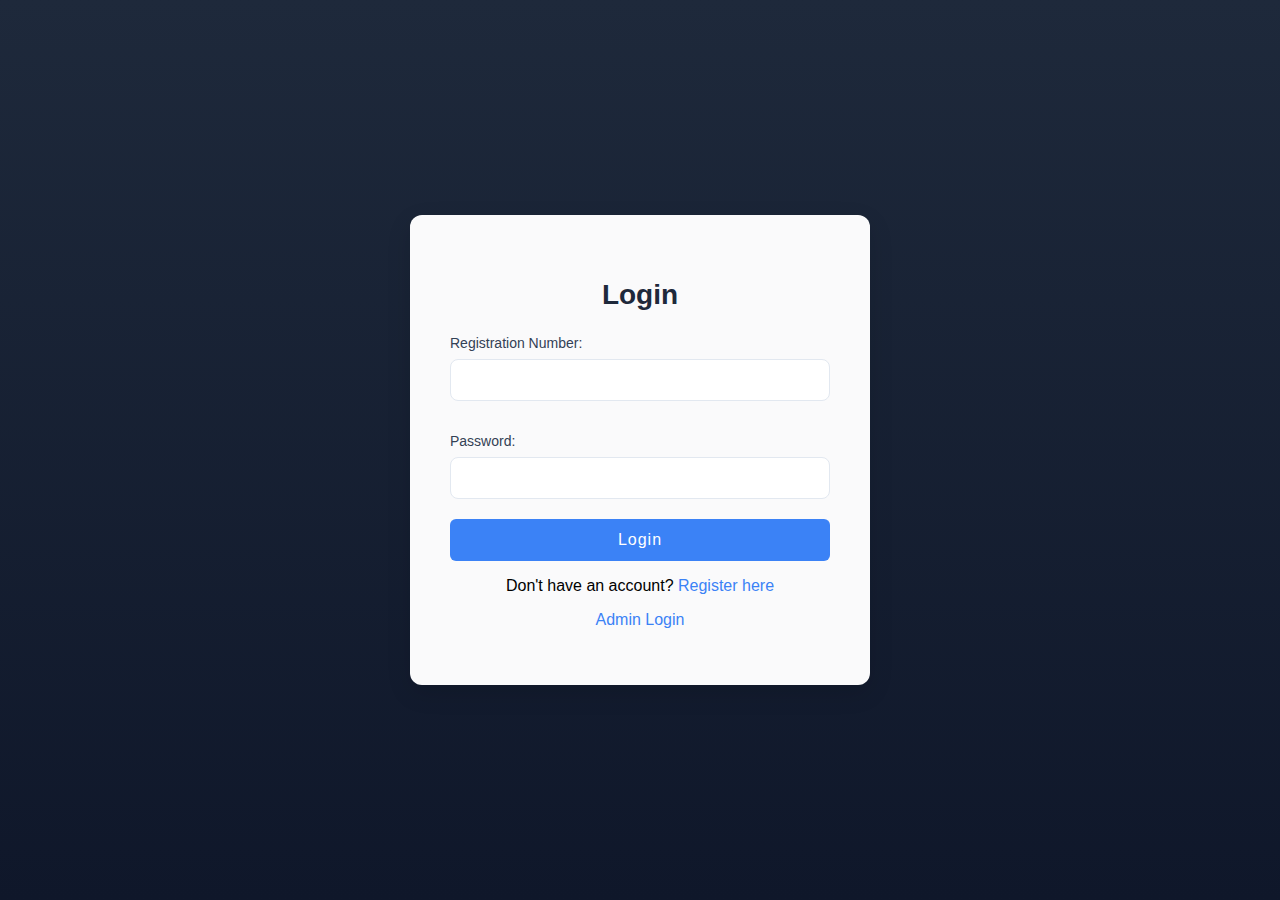
<file: index.html>
<!DOCTYPE html>
<html lang="en">
<head>
    <meta charset="UTF-8">
    <meta name="viewport" content="width=device-width, initial-scale=1.0">
    <title>Login - SMIT Placement Portal</title>
    <link rel="stylesheet" href="styles.css">
</head>
<body>
    <div class="container">
        <h2>Login</h2>
        <form id="login-form">
            <label for="reg_number">Registration Number:</label>
            <input type="text" id="reg_number" name="reg_number" required>
            
            <label for="password">Password:</label>
            <input type="password" id="password" name="password" required>
            
            <button type="submit">Login</button>
        </form>
        <p style="color: black;">Don't have an account? <a href="register.html">Register here</a></p>
        <p style="color: black;"><a href="admin_login.html">Admin Login</a></p>
        <p id="error-message" style="color: red; display: none;">Invalid registration number or password</p>
    </div>

    <script src="login.js"></script>
</body>
</html>
</file>
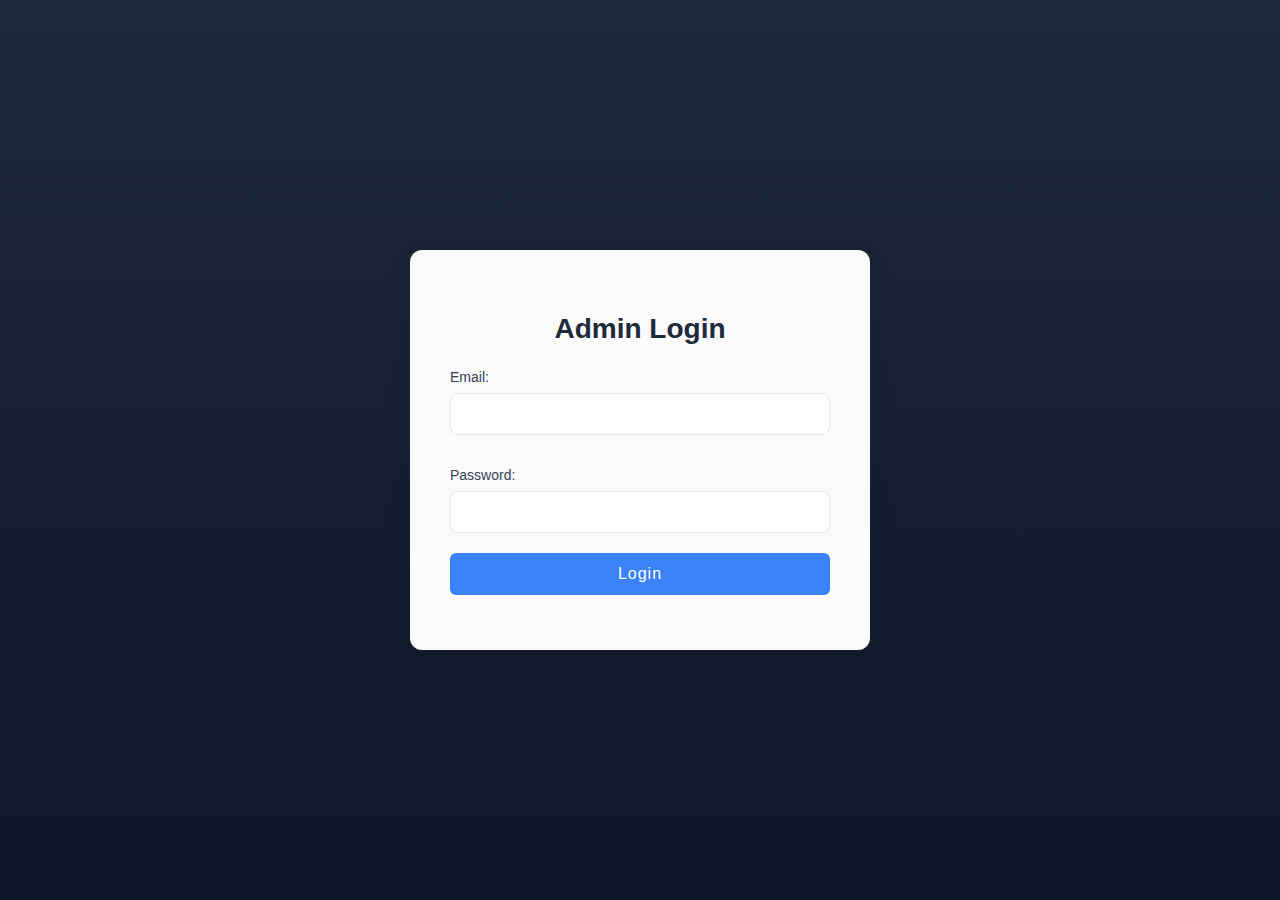
<file: admin_dashboard.html>
<!DOCTYPE html>
<html lang="en">
  <head>
    <meta charset="UTF-8" />
    <meta name="viewport" content="width=device-width, initial-scale=1.0" />
    <title>Admin Dashboard</title>
    <link rel="stylesheet" href="admin_dashboard.css" />
    <link
      rel="stylesheet"
      href="https://cdnjs.cloudflare.com/ajax/libs/font-awesome/6.4.0/css/all.min.css"
    />
  </head>
  <body>
    <div class="container">
      <!-- Sidebar -->
      <div class="sidebar">
        <h2>Admin Panel</h2>
        <ul>
          <li class="active" onclick="showSection('dashboard')">
            <i class="fas fa-home"></i>
            <span>Dashboard</span>
          </li>
          <li onclick="showSection('listJobs')">
            <i class="fas fa-briefcase"></i>
            <span>List Jobs</span>
          </li>
          <li onclick="showSection('settings')">
            <i class="fas fa-users"></i>
            <span>Student Data</span>
          </li>
        </ul>
        <div class="sidebar-footer">
          <button id="logoutBtn">
            <i class="fas fa-sign-out-alt"></i>
            <span>Logout</span>
          </button>
        </div>
      </div>

      <!-- Main Content -->
      <div class="content">
        <div class="top-bar">
          <div class="top-bar-left">
            <h2>Admin Dashboard</h2>
            <div class="breadcrumb">
              <span id="currentSection">Dashboard</span>
              <span class="date-time" id="currentDateTime"></span>
            </div>
          </div>
        </div>

        <!-- Dashboard Overview -->
        <div id="dashboard" class="form-section">
          <div class="dashboard-stats">
            <div class="stat-card">
              <i class="fas fa-briefcase"></i>
              <div class="stat-content">
                <h4>Total Jobs Posted</h4>
                <p id="totalJobs">Loading...</p>
              </div>
            </div>
            <div class="stat-card">
              <i class="fas fa-users"></i>
              <div class="stat-content">
                <h4>Registered Students</h4>
                <p id="totalStudents">Loading...</p>
              </div>
            </div>
          </div>

          <div class="dashboard-recent">
            <h3>
              <i class="fas fa-list"></i>
              Recent Job Listings
            </h3>
            <div id="dashboardJobs" class="job-list">
                <div class="job-item">
                    <div class="job-header">
                        <h4 class="job-title">Senior Software Engineer</h4>
                        <p class="job-company">
                            <i class="fas fa-building"></i>
                            Microsoft Corporation
                        </p>
                    </div>
                    <div class="job-info">
                        <span class="info-item">
                            <i class="fas fa-map-marker-alt"></i>
                            Hyderabad, India
                        </span>
                        <span class="info-item">
                            <i class="fas fa-money-bill-alt"></i>
                            ₹18-24 LPA
                        </span>
                        <span class="info-item">
                            <i class="fas fa-clock"></i>
                            Full-time
                        </span>
                    </div>
                    <div class="job-description">
                        We are looking for an experienced Software Engineer to join our team...
                    </div>
                    <div class="job-actions">
                        <button class="btn-secondary"><i class="fas fa-edit"></i> Edit</button>
                        <button class="btn-primary"><i class="fas fa-eye"></i> View Details</button>
                    </div>
                </div>
            </div>
          </div>
        </div>

        <!-- List Jobs Section -->
        <div id="listJobs" class="form-section hidden">
          <div class="section-header">
            <h3><i class="fas fa-plus-circle"></i> Create New Job</h3>
          </div>
          <form id="jobForm" class="enhanced-form">
            <div class="form-grid">
              <div class="form-group">
                <label for="jobTitle">Job Title</label>
                <input
                  type="text"
                  id="jobTitle"
                  placeholder="e.g., Software Engineer"
                  required
                />
              </div>

              <div class="form-group full-width">
                <label for="jobDescription">Job Description</label>
                <textarea
                  id="jobDescription"
                  placeholder="Enter detailed job description"
                  required
                ></textarea>
              </div>

              <div class="form-group">
                <label for="registrationLink">Registration Link</label>
                <input
                  type="url"
                  id="registrationLink"
                  placeholder="https://..."
                  required
                />
              </div>
            </div>
            <div class="form-actions">
              <button type="reset" class="btn-secondary">Clear Form</button>
              <button type="submit" class="btn-primary">Create Job</button>
            </div>
          </form>
        </div>

        <!-- Settings Section -->
        <div id="settings" class="form-section hidden">
          <div class="section-header">
            <h3><i class="fas fa-graduation-cap"></i> Student Management</h3>
            <div class="header-actions">
              <button id="downloadCsvBtn" class="btn-primary">
                <i class="fas fa-download"></i> Export to CSV
              </button>
              <button id="refreshData" class="btn-secondary">
                <i class="fas fa-sync"></i> Refresh Data
              </button>
            </div>
          </div>

          <div class="student-details">
            <!-- <div class="table-filters">
              <input
                type="text"
                id="studentSearch"
                placeholder="Search students..."
              />
              <select id="branchFilter">
                <option value="">All Branches</option>
              </select>
            </div> -->
            <div class="table-wrapper">
              <div class="loading-spinner" id="tableLoader"></div>
              <pre id="studentData" class="json-display"></pre>
            </div>
          </div>
        </div>
      </div>
    </div>

    <script src="admin_dashboard.js"></script>
  </body>
</html>
</file>
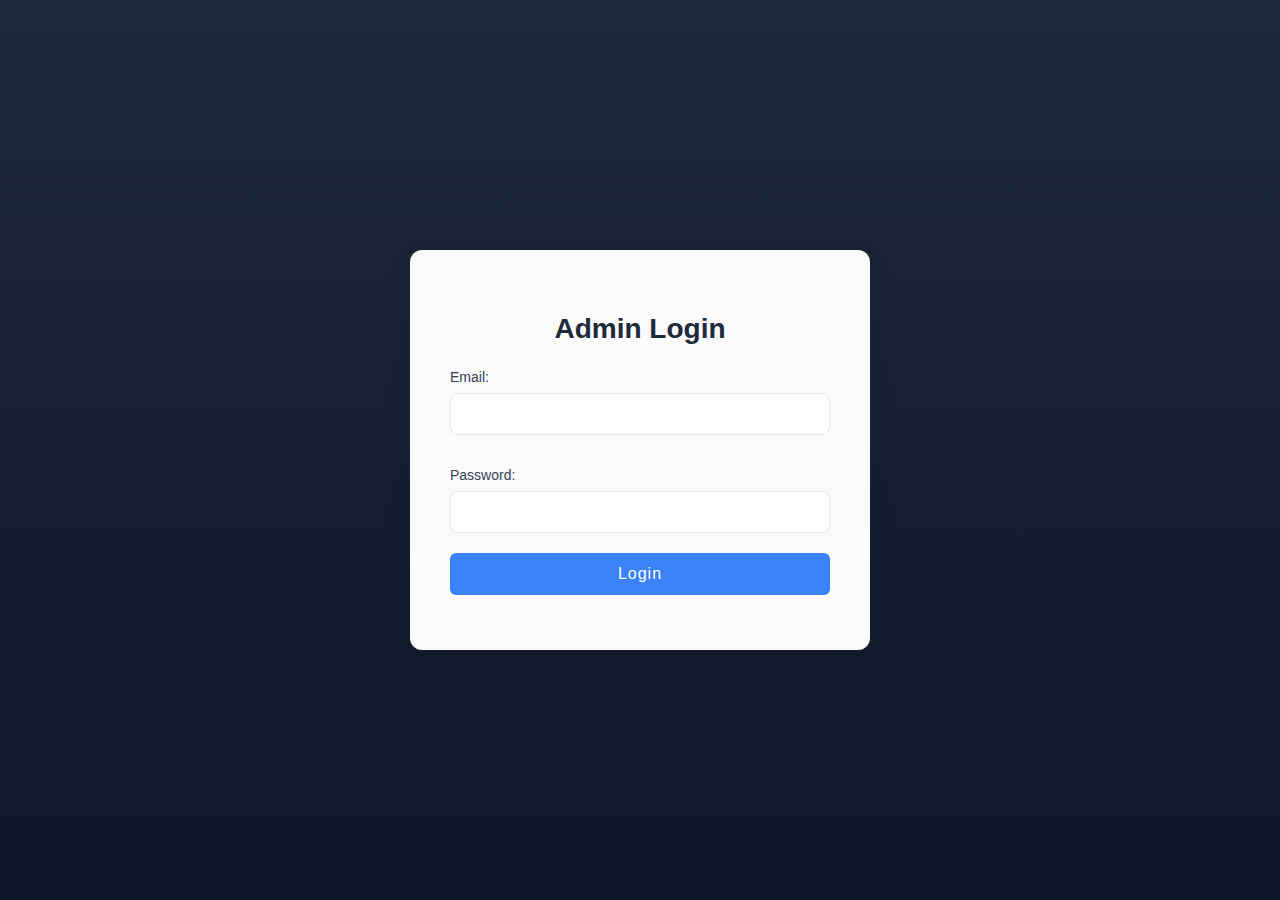
<file: admin_login.html>
<!DOCTYPE html>
<html lang="en">
<head>
    <meta charset="UTF-8">
    <meta name="viewport" content="width=device-width, initial-scale=1.0">
    <title>Admin Login</title>
    <link rel="stylesheet" href="admin_login.css">
</head>
<body>

    <div class="container">
        <h2>Admin Login</h2>
        <form id="loginForm">
            <label for="email">Email:</label>
            <input type="email" id="email" required>

            <label for="password">Password:</label>
            <input type="password" id="password" required>

            <button type="submit">Login</button>
            <p id="message"></p>
        </form>

        
    </div>

    <script src="admin_login.js"></script>
</body>
</html>
</file>
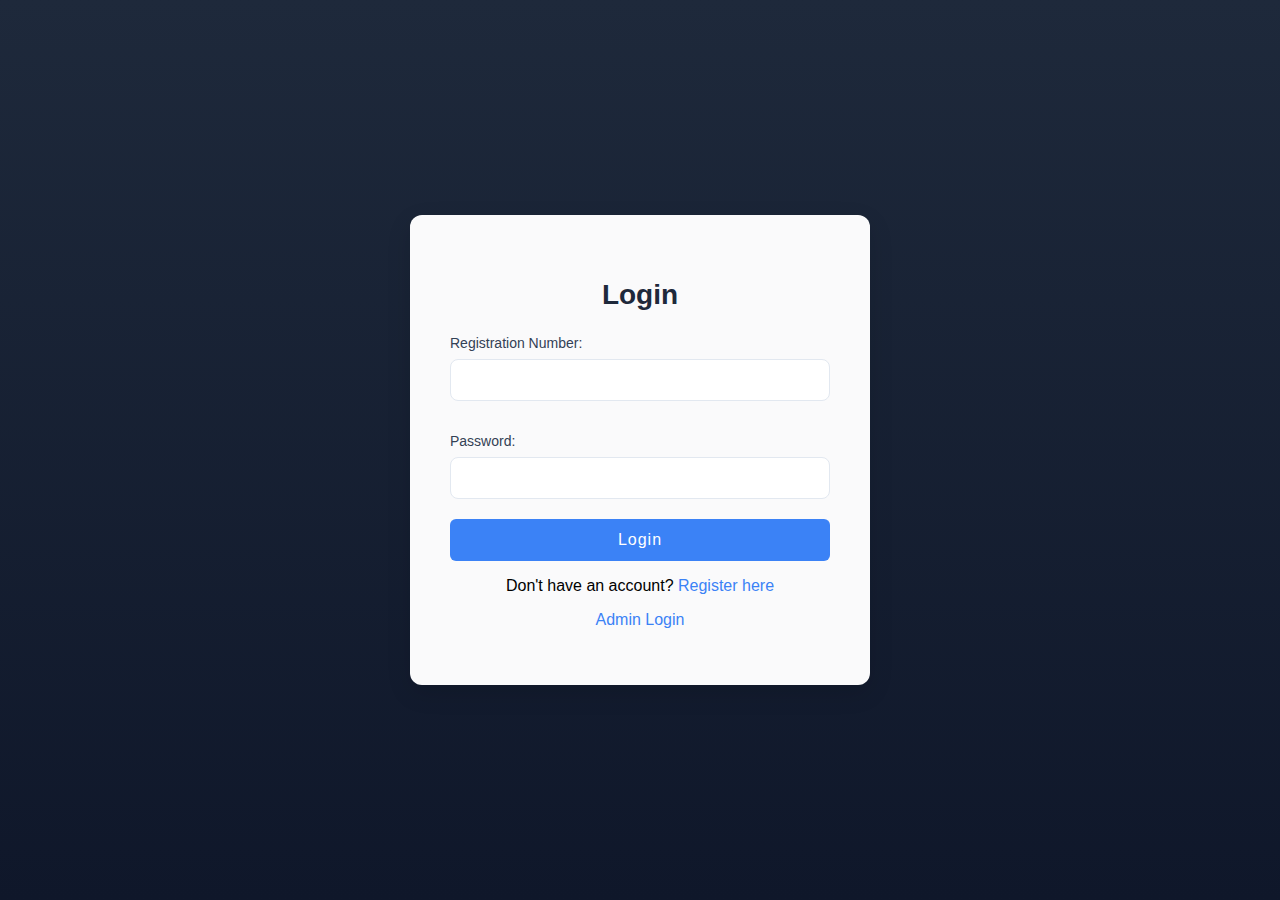
<file: profile.html>
<!DOCTYPE html>
<html lang="en">
<head>
    <meta charset="UTF-8">
    <meta name="viewport" content="width=device-width, initial-scale=1.0">
    <title>Student Profile</title>
    <link rel="stylesheet" href="profile.css">
</head>
<body>
    <div class="container">
        <!-- Sidebar -->
         
        <nav class="sidebar">
            <div class="back-to-feed" onclick="goToFeed()">
                <i class="fas fa-arrow-circle-left"></i> Back to Feed
            </div>
            
            
            <ul>
                <li class="active" onclick="showSection('basic-details')">Basic Details</li>
                <li onclick="showSection('placement-interest')">Placement Interest</li>
                <li onclick="showSection('academic-details')">Academic Details</li>
                <li onclick="showSection('college-performance')">College Academic Performance</li>
                <li onclick="showSection('contact-info')">Contact Info</li>
                <li onclick="showSection('tg-details')">TG Details</li>
                <li><button id="logoutBtn">Logout</button></li>
            </ul>
        </nav>

        <!-- Main Content -->
        <div class="content">
            <div class="top-bar">
                <h2 id="student-name">Loading...</h2>
                <span id="reg-number">Loading...</span>
            </div>
            <!-- <button id="logout-button">Logout</button> -->

            <!-- Sections -->
            <div class="form-section" id="basic-details">
                <h3>Basic Details</h3>
                <form id="basic-form">
                    <label>Branch: <input type="text" id="branch"></label>
                    <label>Date of Birth: <input type="date" id="dob"></label>
                    <label>Category:
                        <select id="category">
                            <option value="Gen">Gen</option>
                            <option value="SC">SC</option>
                            <option value="ST">ST</option>
                            <option value="OBC">OBC</option>
                        </select>
                    </label>
                    <label>Gender:
                        <select id="gender">
                            <option value="Male">Male</option>
                            <option value="Female">Female</option>
                        </select>
                    </label>
                    <label>PAN Number: <input type="text" id="pan_number"></label>
                    <label>Aadhaar Number: <input type="text" id="adhaar_number"></label>
                    <label>Father's Name: <input type="text" id="fathers_name"></label>
                    <button type="submit">Save and Continue</button>
                </form>
            </div>

            <div class="form-section" id="academic-details" style="display: none;">
                <h3>Academic Details</h3>
                <form id="academic-form">
                    <label>Class 10 Percentage: <input type="number" step="0.01" id="class_10_percentage"></label>
                    <label>Class 10 Year: <input type="number" id="class_10_year"></label>
                    <label>Class 10 School: <input type="text" id="class_10_school"></label>
                    <label>Class 10 Board: <input type="text" id="class_10_board"></label>
                    <label>Class 12 Percentage: <input type="number" step="0.01" id="class_12_percentage"></label>
                    <label>Class 12 Year: <input type="number" id="class_12_year"></label>
                    <label>Class 12 School: <input type="text" id="class_12_school"></label>
                    <label>Class 12 Board: <input type="text" id="class_12_board"></label>
                    <label>Polytechnic Percentage: <input type="number" step="0.01" id="polytechnic_percentage"></label>
                    <label>Polytechnic Year: <input type="number" id="polytechnic_year"></label>
                    <label>Polytechnic Institute: <input type="text" id="polytechnic_institute"></label>
                    <button type="submit">Save and Continue</button>
                </form>
            </div>

            <div class="form-section" id="college-performance" style="display: none;">
                <h3>College Academic Performance</h3>
                <form id="college-performance-form">
                    <label>GPA 1st Sem: <input type="number" step="0.01" id="gpa_1st_sem"></label>
                    <label>GPA 2nd Sem: <input type="number" step="0.01" id="gpa_2nd_sem"></label>
                    <label>GPA 3rd Sem: <input type="number" step="0.01" id="gpa_3rd_sem"></label>
                    <label>GPA 4th Sem: <input type="number" step="0.01" id="gpa_4th_sem"></label>
                    <label>GPA 5th Sem: <input type="number" step="0.01" id="gpa_5th_sem"></label>
                    <label>GPA 6th Sem: <input type="number" step="0.01" id="gpa_6th_sem"></label>
                    <label>Final CGPA: <input type="number" step="0.01" id="final_cgpa"></label>
                    <label>Current CGPA: <input type="number" step="0.01" id="current_cgpa"></label>
                    <label>Active Backlogs: <input type="number" id="active_backlogs"></label>
                    <label>Academic Gap (Years): <input type="number" id="academic_gap"></label>
                    <button type="submit">Save and Continue</button>
                </form>
            </div>

            <div class="form-section" id="contact-info" style="display: none;">
                <h3>Contact Information</h3>
                <form id="contact-form">
                    <label>Mobile No: <input type="text" id="mobile_no"></label>
                    <label>WhatsApp No: <input type="text" id="whatsapp_no"></label>
                    <label>Home Contact No: <input type="text" id="home_contact_no"></label>
                    <label>Email (SMIT): <input type="email" id="email_smit"></label>
                    <label>Personal Email: <input type="email" id="personal_email"></label>
                    <label>Permanent Address: <input type="text" id="permanent_address"></label>
                    <label>Home Town: <input type="text" id="home_town"></label>
                    <label>Home State: <input type="text" id="home_state"></label>
                    <label>Home State Pin: <input type="text" id="home_state_pin"></label>
                    <label>Country: <input type="text" id="country"></label>
                    <button type="submit">Save and Continue</button>
                </form>
            </div>


            <div class="form-section" id="tg-details" style="display: none;">
                <h3>TG Details</h3>
                <form id="tg-form">
                    <label>TG Name: <input type="text" id="tg_name"></label>
                    <label>TG Contact: <input type="text" id="tg_contact"></label>
                    <label>TG Email: <input type="email" id="tg_email"></label>
                    <button type="submit">Save and Continue</button>
                </form>
            </div>

            <div class="form-section" id="placement-interest" style="display: none;">
                <h3>Placement Interest</h3>
                <form id="placement-interest-form">
                    <label>Interested in Placement:
                        <select id="interested_in_placement">
                            <option value="Yes">Yes</option>
                            <option value="No">No</option>
                        </select>
                    </label>
                    <fieldset>
                        <legend>Declaration by the Student</legend>
                        <p>1) I hereby declare that I am interested for placement support through T&P and accordingly give my consent to participate in Pre-Employability Training (PET) organized by T&P Cell of SMIT. I am also aware that the Institute is NOT charging any fees towards this Employability Training.</p>
                        <p>2) I shall attend all the sessions and maintain minimum 75% attendance in the training sessions.</p>
                        <p>3) I shall attend all the Mock assessments as and when organized by the T&P Cell.</p>
                        <p>4) I understand that Pre-Employability Training is Important and mandatory for overcoming hurdles during the campus hiring processes. In case I am not attending Pre-Employability Training OR not maintaining 75% attendance in the PET OR not attempting the Mock Tests, my candidature may be cancelled and I will not be able to participate in any campus hiring process through T&P Cell.</p>
                        <p>5) I also understand that attending Pre-Placement training does not guarantee any job and this training is being imparted to enhance my employability in organizations.</p>
                        <p>6) I shall maintain sanctity of examination during placement drives (written / oral / computer-based examination or any other form of assessment). In case I am found to indulge in any act of malpractice or misbehaviour, suitable disciplinary action (including debarring from all placement drives or rustication etc) may be initiated against me.</p>
                        <label>
                            <input type="radio" name="placement_declaration" value="true"> I AGREE
                        </label>
                        <label>
                            <input type="radio" name="placement_declaration" value="false"> I DISAGREE
                        </label>
                    </fieldset>
                    <label>Reason if Not Interested:
                        <textarea id="reason_not_interested"></textarea>
                    </label>
                    <button type="submit">Save and Continue</button>
                </form>
            </div>
        </div>
    </div>
    
    <script src="profile.js"></script>
</body>
</html>
</file>
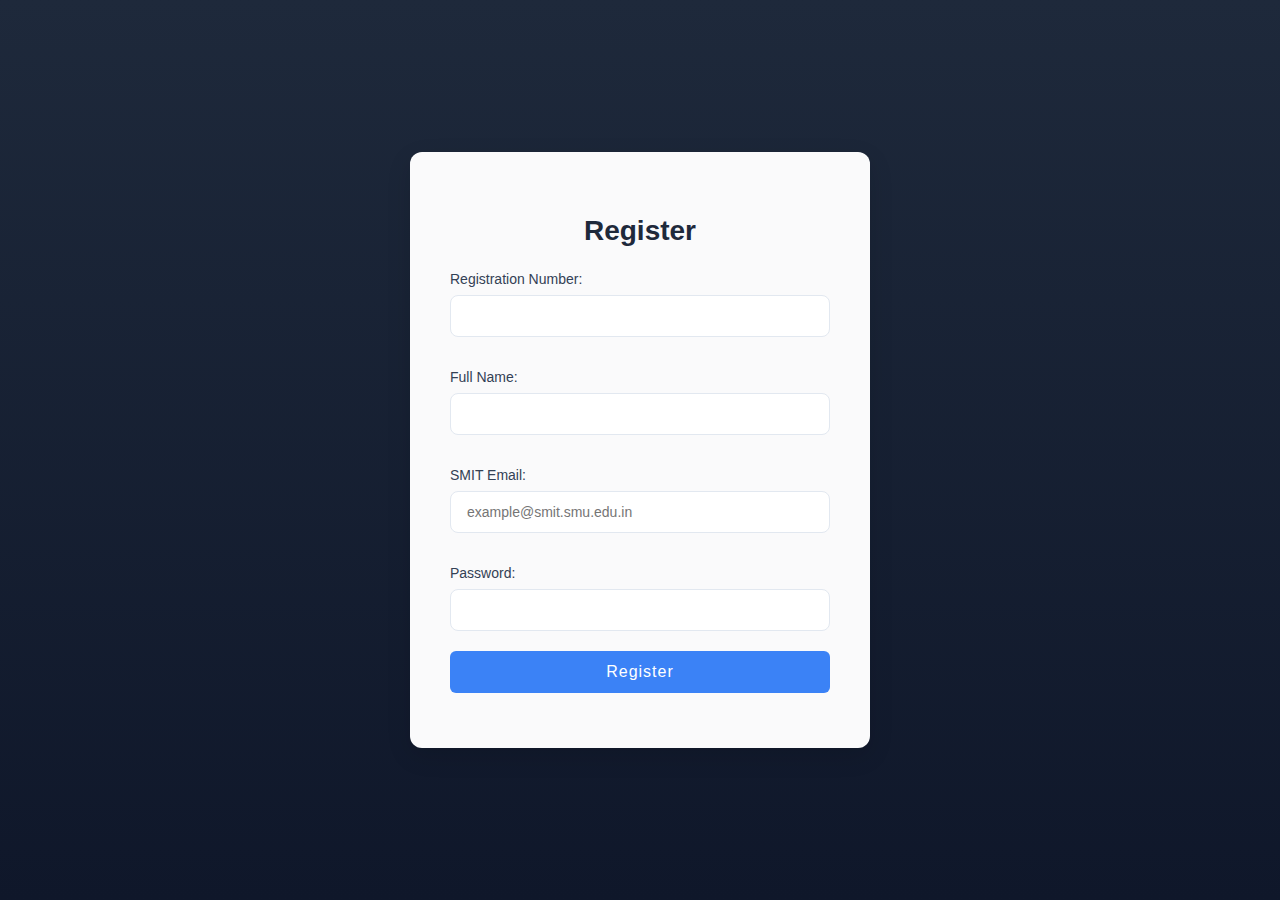
<file: register.html>
<!DOCTYPE html>
<html lang="en">
<head>
    <meta charset="UTF-8">
    <meta name="viewport" content="width=device-width, initial-scale=1.0">
    <title>Student Registration</title>
    <link rel="stylesheet" href="styles.css">
</head>
<body>
    <div class="container">
        <h2>Register</h2>
        <form id="registerForm">
            <label for="registration_no">Registration Number:</label>
            <input type="text" id="registration_no" name="registration_no" required>

            <label for="name">Full Name:</label>
            <input type="text" id="name" name="name" required>

            <label for="email_smit">SMIT Email:</label>
            <input type="email" id="email_smit" name="email_smit" required placeholder="example@smit.smu.edu.in">

            <label for="password">Password:</label>
            <input type="password" id="password" name="password" required>

            <button type="submit">Register</button>
        </form>
        <p id="message"></p>
    </div>

    <script src="register.js"></script>
</body>
</html>
</file>
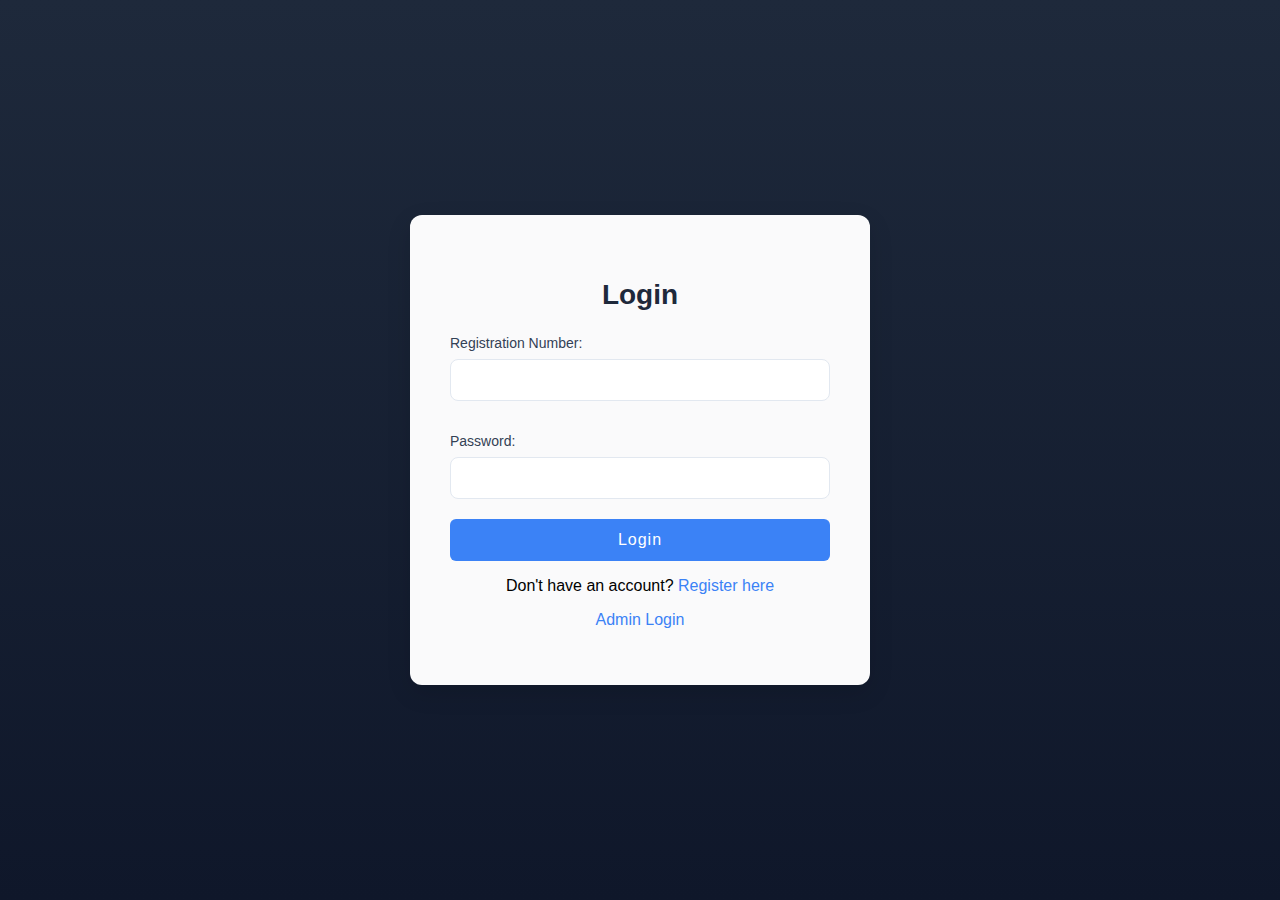
<file: student_feed.html>
<!DOCTYPE html>
<html lang="en">
<head>
    <meta charset="UTF-8">
    <meta name="viewport" content="width=device-width, initial-scale=1.0">
    <title>Student Feed</title>
    <link rel="stylesheet" href="student_feed.css">
    <link href="https://cdnjs.cloudflare.com/ajax/libs/font-awesome/6.0.0/css/all.min.css" rel="stylesheet">
    <script src="notifications.js" defer></script>
    <script src="student_feed.js" defer></script>
</head>
<body>
    <div class="container">
        <!-- Sidebar -->
        <div class="sidebar">
            <div class="profile-section">
                <i class="fas fa-user-circle profile-icon"></i>
                <p id="sidebarStudentName">Student</p>
            </div>
            <nav class="sidebar-menu">
                <div class="sidebar-items">
                    <div class="sidebar-item active" id="jobListingsNav">
                        <i class="fas fa-briefcase"></i>
                        <span>Job Listings</span>
                    </div>
                    <div class="sidebar-item" id="profileNav">
                        <i class="fas fa-user"></i>
                        <span>Profile</span>
                    </div>
                    <div class="sidebar-item" id="settingsNav">
                        <i class="fas fa-cog"></i>
                        <span>Settings</span>
                    </div>
                    <div class="sidebar-item logout-item" id="logoutBtn">
                        <i class="fas fa-sign-out-alt"></i>
                        <span>Logout</span>
                    </div>
                </div>
            </nav>
        </div>

        <!-- Main Content -->
        <div class="main-content">
            <!-- Top Bar -->
            <div class="top-bar">
                <div class="search-container">
                    <i class="fas fa-search search-icon"></i>
                    <input type="text" placeholder="Search jobs..." class="search-input" id="jobSearchInput">
                </div>
                <div class="top-bar-right">
                    <div class="notifications">
                        <i class="fas fa-bell"></i>
                        <span class="notification-badge" style="display: none;">0</span>
                    </div>
                    <h2>Welcome, <span id="topBarStudentName">Student</span></h2>
                </div>
            </div>

            <!-- Job Listings -->
            <div class="job-list-container">
                <h2>Available Job Listings</h2>
                <div id="jobList" class="job-list">Fetching jobs...</div>
            </div>
        </div>
    </div>

    <script src="student_feed.js"></script>
</body>
</html>
</file>
<file: styles.css>
body {
    font-family: 'Inter', 'Segoe UI', sans-serif;
    background: linear-gradient(180deg, #1e293b, #0f172a);
    color: #fff;
    display: flex;
    justify-content: center;
    align-items: center;
    height: 100vh;
    margin: 0;
    overflow: hidden;
    padding: 20px;
    box-sizing: border-box;
}

.container {
    background: rgba(255, 255, 255, 0.98);
    padding: clamp(20px, 5vw, 40px);
    border-radius: 12px;
    box-shadow: 0 8px 24px rgba(0, 0, 0, 0.12);
    width: min(380px, 100%);
    text-align: center;
}

@keyframes fadeIn {
    from { opacity: 0; transform: translateY(-20px); }
    to { opacity: 1; transform: translateY(0); }
}

h2 {
    color: #1e293b;
    font-size: clamp(1.25rem, 4vw, 1.75rem);
    font-weight: 600;
    margin-bottom: clamp(1rem, 4vw, 1.5rem);
}

label {
    display: block;
    margin: 12px 0 8px;
    text-align: left;
    font-weight: 500;
    color: #334155;
    font-size: 14px;
}

input {
    width: 100%;
    padding: clamp(8px, 2vw, 12px) clamp(12px, 3vw, 16px);
    margin-bottom: clamp(16px, 4vw, 20px);
    border: 1px solid #e2e8f0;
    border-radius: 8px;
    background: #ffffff;
    color: #334155;
    font-size: clamp(13px, 3.5vw, 14px);
    transition: all 0.2s ease;
    box-sizing: border-box;
}

input:focus {
    outline: none;
    border-color: #3b82f6;
    box-shadow: 0 0 0 3px rgba(59, 130, 246, 0.1);
}

button {
    width: 100%;
    padding: clamp(10px, 2.5vw, 12px) clamp(16px, 4vw, 24px);
    background: #3b82f6;
    color: white;
    border: none;
    border-radius: 6px;
    font-weight: 500;
    cursor: pointer;
    letter-spacing: 1px;
    transition: all 0.3s ease;
    font-size: clamp(14px, 3.5vw, 16px);
}

button:hover {
    transform: translateY(-2px);
    box-shadow: 0 5px 15px rgba(255, 140, 0, 0.3);
}

#message {
    margin-top: 15px;
    font-size: 14px;
    color: #475569;
}

a {
    color: #3b82f6;
    text-decoration: none;
    font-weight: 500;
    transition: all 0.3s ease;
}

a:hover {
    color: #2563eb;
    text-decoration: underline;
}
</file>
<file: admin_dashboard.css>
/* General Styles */
body {
    font-family: 'Inter', 'Segoe UI', sans-serif;
    margin: 0;
    padding: 0;
    display: flex;
    height: 100vh;
    background-color: #f5f7fa;
    color: #1a1f36;
    overflow-x: hidden;
}

/* Container */
.container {
    display: flex;
    width: 100%;
}

@media (max-width: 768px) {
    .container {
        flex-direction: column;
    }
}

/* Sidebar */
.sidebar {
    display: flex;
    flex-direction: column;
    justify-content: space-between;
    width: 260px;
    position: fixed;
    background: linear-gradient(180deg, #1e293b, #0f172a);
    color: white;
    padding: 24px 0;
    min-height: 100vh;
    box-shadow: 4px 0 10px rgba(0, 0, 0, 0.1);
    transition: all 0.3s ease-in-out;
    z-index: 1000;
}

@media (max-width: 768px) {
    .sidebar {
        width: 100%;
        transform: translateX(-100%);
    }
    .sidebar.active {
        transform: translateX(0);
    }
}

.sidebar h2 {
    padding: 0 24px;
    margin-bottom: 32px;
    font-size: 1.5rem;
    font-weight: 600;
    color: #f8fafc;
}

.sidebar ul {
    flex-grow: 1;
    list-style: none;
    padding: 0;
    margin: 0;
}

.sidebar ul li {
    padding: 14px 24px;
    display: flex;
    align-items: center;
    gap: 12px;
    cursor: pointer;
    border-radius: 6px;
    margin: 4px 12px;
    text-align: left;
    font-weight: 500;
    transition: all 0.2s ease;
    color: #cbd5e1;
}

.sidebar ul li i {
    width: 20px;
    text-align: center;
    font-size: 1.1rem;
}

.sidebar ul li:hover,
.sidebar ul li.active {
    background: rgba(255, 255, 255, 0.1);
    color: #ffffff;
    transform: translateX(4px);
}

.sidebar-footer {
    padding: 24px;
    border-top: 1px solid rgba(255, 255, 255, 0.1);
}

/* Content */
.content {
    flex: 1;
    margin-left: 260px;
    padding: clamp(16px, 4vw, 32px);
    background-color: #f8fafc;
    transition: margin-left 0.3s ease-in-out;
    min-height: 100vh;
}

@media (max-width: 768px) {
    .content {
        margin-left: 0;
        width: 100%;
    }
}

/* Mobile Menu Toggle */
.menu-toggle {
    display: none;
    font-size: 24px;
    background: none;
    border: none;
    color: #1e293b;
    cursor: pointer;
    padding: 10px;
}

@media (max-width: 768px) {
    .menu-toggle {
        display: block;
    }
}

/* Top Bar */
.top-bar {
    display: flex;
    justify-content: space-between;
    align-items: center;
    background: #ffffff;
    padding: 20px 24px;
    border-radius: 12px;
    box-shadow: 0 2px 12px rgba(0, 0, 0, 0.06);
    margin-bottom: 24px;
}

.top-bar-left h2 {
    font-size: 24px;
    font-weight: 600;
    color: #1e293b;
    margin: 0;
}

.breadcrumb {
    display: flex;
    align-items: center;
    gap: 16px;
    margin-top: 4px;
    color: #64748b;
    font-size: 14px;
}

.breadcrumb .date-time {
    padding-left: 16px;
    border-left: 2px solid #e2e8f0;
}

/* Logout Button */
#logoutBtn {
    width: 100%;
    background: rgba(220, 38, 38, 0.1);
    color: #ef4444;
    border: 1px solid rgba(220, 38, 38, 0.2);
    padding: 12px;
    border-radius: 6px;
    display: flex;
    align-items: center;
    justify-content: center;
    gap: 8px;
    transition: all 0.2s ease;
    font-weight: 500;
    cursor: pointer;
}

#logoutBtn:hover {
    background: rgba(220, 38, 38, 0.2);
}

/* Student Data Section */
.student-details {
    margin-top: 24px;
    background: white;
    padding: 24px;
    border-radius: 12px;
    box-shadow: 0 2px 8px rgba(0, 0, 0, 0.06);
}

.table-filters {
    display: flex;
    gap: 16px;
    margin-bottom: 24px;
    flex-wrap: wrap;
    align-items: center;
}

.search-filter {
    position: relative;
    flex: 1;
}

.search-filter i {
    position: absolute;
    left: 12px;
    top: 50%;
    transform: translateY(-50%);
    color: #64748b;
}

.search-filter input {
    width: 100%;
    padding: 12px 16px 12px 40px;
    border: 1px solid #e2e8f0;
    border-radius: 8px;
    font-size: 14px;
    color: #334155;
    transition: all 0.2s ease;
}

.search-filter input:focus {
    border-color: #3b82f6;
    box-shadow: 0 0 0 3px rgba(59, 130, 246, 0.1);
}

.table-filters select {
    padding: 12px 16px;
    border: 1px solid #e2e8f0;
    border-radius: 8px;
    font-size: 14px;
    color: #334155;
    min-width: 150px;
    background-color: white;
    cursor: pointer;
    transition: all 0.2s ease;
}

.table-filters select:focus {
    border-color: #3b82f6;
    box-shadow: 0 0 0 3px rgba(59, 130, 246, 0.1);
}

.table-filters input:focus,
.table-filters select:focus {
    outline: none;
    border-color: #3b82f6;
    box-shadow: 0 0 0 3px rgba(59, 130, 246, 0.1);
}

.table-wrapper {
    position: relative;
    margin-top: 20px;
    max-height: 600px;
    overflow: auto;
    border: 1px solid #e2e8f0;
    border-radius: 8px;
    background: white;
    box-shadow: 0 2px 8px rgba(0, 0, 0, 0.06);
}

.json-display {
    background: white;
    padding: 20px;
    border-radius: 8px;
    font-family: monospace;
    white-space: pre;
    font-size: 14px;
    line-height: 1.5;
    color: #334155;
    min-width: 100%;
    box-sizing: border-box;
}

/* Job Listing */
.dashboard-stats {
    display: flex;
    justify-content: space-between;
    gap: 24px;
    padding: 20px 0;
    margin-bottom: 32px;
}

.stat-card {
    flex: 1;
    background: white;
    padding: 24px;
    border-radius: 12px;
    box-shadow: 0 2px 8px rgba(0, 0, 0, 0.06);
    border: 1px solid #e2e8f0;
    transition: all 0.2s ease;
}

.job-list {
    display: flex;
    flex-direction: column;
    gap: 24px;
    padding: 20px 0;
}

.job-item {
    background: white;
    padding: 32px;
    border-radius: 12px;
    box-shadow: 0 2px 8px rgba(0, 0, 0, 0.06);
    border: 1px solid #e2e8f0;
    transition: all 0.2s ease;
    width: 100%;
}

.job-item:hover {
    box-shadow: 0 4px 12px rgba(0, 0, 0, 0.1);
    border-color: #3b82f6;
    transform: translateY(-2px);
}

.job-title {
    font-size: 18px;
    color: #1e293b;
    font-weight: 600;
    margin: 0 0 16px 0;
}

.job-description {
    font-size: 14px;
    line-height: 1.6;
    color: #475569;
    margin-bottom: 20px;
    padding-bottom: 16px;
    border-bottom: 1px solid #e2e8f0;
}

/* Forms */
.form-section {
    background: white;
    padding: 32px;
    border-radius: 12px;
    box-shadow: 0 4px 20px rgba(0, 0, 0, 0.06);
    margin-bottom: 24px;
    
}

.form-section h3 {
    margin-bottom: 24px;
    color: #1e293b;
    font-weight: 600;
    font-size: 20px;
    
}

.form-grid {
    display: flex;
    flex-direction: column;
    gap: 20px;
    max-width: 800px;
    margin: 0 auto;
}

.form-group {
    margin-bottom: 24px;
    width: 100%;
    
}

.form-group label {
    display: block;
    margin-bottom: 8px;
    font-weight: 500;
    color: #334155;
    font-size: 14px
}

.form-group input,
.form-group select,
.form-group textarea {
    width: 100%;
    padding: 12px 16px;
    border: 1px solid #e2e8f0;
    border-radius: 8px;
    background: #ffffff;
    color: #1e293b;
    font-size: 14px;
    transition: all 0.2s ease;
}

.form-group input:focus,
.form-group select:focus,
.form-group textarea:focus {
    border-color: #3b82f6;
    box-shadow: 0 0 0 3px rgba(59, 130, 246, 0.1);
    outline: none;
}

.form-group textarea {
    min-height: 200px;
    resize: vertical;
    line-height: 1.6;
    font-family: inherit;
}

/* Table */
.student-list-container {
    background: white;
    border-radius: 12px;
    box-shadow: 0 4px 16px rgba(0, 0, 0, 0.06);
    margin-bottom: 24px;
    max-height: calc(100vh - 300px);
    border: 1px solid #e2e8f0;
    padding: 24px;
    overflow: hidden;
}

.student-list {
    display: flex;
    flex-direction: column;
    gap: 16px;
}

.student-card {
    background: #f8fafc;
    border-radius: 8px;
    padding: 20px;
    border: 1px solid #e2e8f0;
    transition: all 0.2s ease;
}

.student-card:hover {
    transform: translateY(-2px);
    box-shadow: 0 4px 12px rgba(0, 0, 0, 0.05);
    border-color: #3b82f6;
}

.student-name {
    font-size: 16px;
    font-weight: 600;
    color: #1e293b;
    margin-bottom: 8px;
}

.student-details {
    display: grid;
    grid-template-columns: repeat(auto-fit, minmax(200px, 1fr));
    gap: 12px;
    font-size: 14px;
    color: #475569;
}

.student-detail-item {
    display: flex;
    flex-direction: column;
    gap: 4px;
}

.detail-label {
    font-weight: 500;
    color: #64748b;
    font-size: 12px;
}

/* Responsive Design */
@media (max-width: 768px) {
    .sidebar {
        left: -260px;
    }

    .sidebar.open {
        left: 0;
    }

    .content {
        margin-left: 0;
        padding: 20px;
    }

    .form-grid {
        grid-template-columns: 1fr;
    }

    .top-bar {
        flex-direction: column;
        align-items: flex-start;
        gap: 12px;
    }

    .table-container {
        overflow-x: auto;
    }

    .student-table {
        min-width: 800px;
    }
}

/* Utility Classes */
.hidden {
    display: none;
}

.btn-primary {
    background: #3b82f6;
    color: white;
    border: none;
    padding: 12px 24px;
    border-radius: 6px;
    font-weight: 500;
    cursor: pointer;
    transition: all 0.2s ease;
}

.btn-primary:hover {
    background: #2563eb;
    transform: translateY(-1px);
}

.btn-secondary {
    background: #f1f5f9;
    color: #1e293b;
    border: 1px solid #e2e8f0;
    padding: 12px 24px;
    border-radius: 6px;
    font-weight: 500;
    cursor: pointer;
    transition: all 0.2s ease;
}

.btn-secondary:hover {
    background: #e2e8f0;
    transform: translateY(-1px);
}

.delete-btn {
    padding: 10px 20px;
    background-color: #ef4444;
    color: white;
    border: none;
    border-radius: 8px;
    font-size: 16px;
    font-weight: 500;
    display: flex;
    align-items: center;
    gap: 8px;
    cursor: pointer;
    transition: all 0.2s ease;
}

.delete-btn:hover {
    background-color: #dc2626;
    transform: translateY(-2px);
    box-shadow: 0 2px 8px rgba(220, 38, 38, 0.2);
}
</file>
<file: admin_login.css>
body {
    font-family: 'Inter', 'Segoe UI', sans-serif;
    background: linear-gradient(180deg, #1e293b, #0f172a);
    color: #fff;
    display: flex;
    justify-content: center;
    align-items: center;
    height: 100vh;
    margin: 0;
    overflow: hidden;
    padding: 20px;
    box-sizing: border-box;
}

.container {
    background: rgba(255, 255, 255, 0.98);
    padding: clamp(20px, 5vw, 40px);
    border-radius: 12px;
    box-shadow: 0 8px 24px rgba(0, 0, 0, 0.12);
    width: min(380px, 100%);
    text-align: center;
    animation: fadeIn 0.5s ease;
}

@keyframes fadeIn {
    from { opacity: 0; transform: translateY(-20px); }
    to { opacity: 1; transform: translateY(0); }
}

h2 {
    color: #1e293b;
    font-size: clamp(1.25rem, 4vw, 1.75rem);
    font-weight: 600;
    margin-bottom: clamp(1rem, 4vw, 1.5rem);
}

label {
    display: block;
    margin: 12px 0 8px;
    text-align: left;
    font-weight: 500;
    color: #334155;
    font-size: 14px;
}

input {
    width: 100%;
    padding: clamp(8px, 2vw, 12px) clamp(12px, 3vw, 16px);
    margin-bottom: clamp(16px, 4vw, 20px);
    border: 1px solid #e2e8f0;
    border-radius: 8px;
    background: #ffffff;
    color: #334155;
    font-size: clamp(13px, 3.5vw, 14px);
    transition: all 0.2s ease;
    box-sizing: border-box;
}

input:focus {
    outline: none;
    border-color: #3b82f6;
    box-shadow: 0 0 0 3px rgba(59, 130, 246, 0.1);
}

button {
    width: 100%;
    padding: clamp(10px, 2.5vw, 12px) clamp(16px, 4vw, 24px);
    background: #3b82f6;
    color: white;
    border: none;
    border-radius: 6px;
    font-weight: 500;
    cursor: pointer;
    transition: all 0.3s ease;
    letter-spacing: 1px;
    font-size: clamp(14px, 3.5vw, 16px);
}

button:hover {
    transform: translateY(-2px);
    background: #2563eb;
    box-shadow: 0 4px 12px rgba(37, 99, 235, 0.2);
}

button:active {
    transform: translateY(0);
    box-shadow: 0 2px 4px rgba(37, 99, 235, 0.1);
}

#message {
    margin-top: 15px;
    font-size: 14px;
    color: #475569;
}

a {
    color: #3b82f6;
    text-decoration: none;
    font-weight: 500;
    transition: all 0.3s ease;
}

a:hover {
    color: #2563eb;
    text-decoration: underline;
}
</file>
<file: profile.css>
/* General Styles */
@import url('https://fonts.googleapis.com/css2?family=Inter:wght@400;500;600&family=Poppins:wght@300;400;600&display=swap');

body {
    font-family: 'Inter', 'Segoe UI', sans-serif;
    margin: 0;
    padding: 0;
    display: flex;
    height: 100vh;
    background-color: #f5f7fa;
    color: #1a1f36;
    overflow-x: hidden;
}

/* Main Container */
.container {
    display: flex;
    width: 100%;
    height: 100vh;
}

/* Sidebar */
.sidebar {
    width: 260px;
    background: linear-gradient(180deg, #1e293b, #0f172a);
    color: white;
    padding: 24px 0;
    min-height: 100vh;
    box-shadow: 4px 0 10px rgba(0, 0, 0, 0.1);
    position: fixed;
    top: 0;
    left: 0;
    transition: all 0.3s ease-in-out;
    z-index: 1000;
}

@media (max-width: 768px) {
    .sidebar {
        width: 100%;
        transform: translateX(-100%);
    }
    .sidebar.active {
        transform: translateX(0);
    }
}

.sidebar ul {
    flex-grow: 1;
    list-style: none;
    padding: 0;
    margin: 0;
}

.sidebar ul li {
    padding: 14px 24px;
    display: flex;
    align-items: center;
    gap: 12px;
    cursor: pointer;
    border-radius: 6px;
    margin: 4px 12px;
    text-align: left;
    font-weight: 500;
    transition: all 0.2s ease;
    color: #cbd5e1;
}

.sidebar ul li i {
    width: 20px;
    text-align: center;
    font-size: 1.1rem;
}

.sidebar ul li:hover,
.sidebar ul li.active {
    background: rgba(255, 255, 255, 0.1);
    color: #ffffff;
    transform: translateX(4px);
}

/* Content Area */
.content {
    flex: 1;
    margin-left: 260px;
    padding: clamp(16px, 4vw, 32px);
    background-color: #f8fafc;
    transition: margin-left 0.3s ease-in-out;
    min-height: 100vh;
}

@media (max-width: 768px) {
    .content {
        margin-left: 0;
        width: 100%;
    }
}

/* Top Bar */
.top-bar {
    display: flex;
    justify-content: space-between;
    align-items: center;
    background: #ffffff;
    padding: clamp(16px, 4vw, 20px) clamp(16px, 4vw, 24px);
    border-radius: 12px;
    box-shadow: 0 2px 12px rgba(0, 0, 0, 0.06);
    margin-bottom: clamp(16px, 4vw, 24px);
    position: sticky;
    top: 0;
    left: 0;
    right: 0;
    z-index: 1000;
}

/* Mobile Menu Toggle */
.menu-toggle {
    display: none;
    font-size: 24px;
    background: none;
    border: none;
    color: #1e293b;
    cursor: pointer;
    padding: 10px;
}

@media (max-width: 768px) {
    .menu-toggle {
        display: block;
    }
}

/* Form Section */
.form-section {
    background: white;
    padding: 32px;
    border-radius: 12px;
    box-shadow: 0 4px 20px rgba(0, 0, 0, 0.06);
    margin-bottom: 24px;
}

.form-section h3 {
    margin-bottom: 24px;
    color: #1e293b;
    font-weight: 600;
    font-size: 20px;
}

.form-section form {
    display: flex;
    flex-direction: column;
    gap: 20px;
    max-width: 800px;
    margin: 0 auto;
}

.form-section label {
    display: block;
    margin-bottom: 8px;
    font-weight: 500;
    color: #334155;
    font-size: 14px;
}

.form-section input,
.form-section select {
    width: 100%;
    padding: 12px 16px;
    border: 1px solid #e2e8f0;
    border-radius: 8px;
    background: #ffffff;
    color: #1e293b;
    font-size: 14px;
    transition: all 0.2s ease;
}

.form-section input:focus,
.form-section select:focus {
    border-color: #3b82f6;
    box-shadow: 0 0 0 3px rgba(59, 130, 246, 0.1);
    outline: none;
}

.form-section button {
    padding: 12px 24px;
    background: #3b82f6;
    color: white;
    border: none;
    border-radius: 6px;
    font-weight: 500;
    cursor: pointer;
    transition: all 0.2s ease;
}

.form-section button:hover {
    background: #2563eb;
    transform: translateY(-1px);
}

.hidden {
    display: none;
}

/* Logout Button */
#logoutBtn {
    width: 100%;
    background: rgba(220, 38, 38, 0.1);
    color: #ef4444;
    border: 1px solid rgba(220, 38, 38, 0.2);
    padding: 12px;
    border-radius: 6px;
    display: flex;
    align-items: center;
    justify-content: center;
    gap: 8px;
    transition: all 0.2s ease;
    font-weight: 500;
    cursor: pointer;
    margin-top: 20px;
}

#logoutBtn:hover {
    background: rgba(220, 38, 38, 0.2);
}

.back-to-feed {
    display: flex;
    align-items: center;
    padding: 12px 18px;
    font-size: 16px;
    font-weight: 600;
    color: white;
    cursor: pointer;
    background: rgba(255, 255, 255, 0.1);
    border-radius: 5px;
    margin-bottom: 15px;
    transition: 0.3s;
}

.back-to-feed i {
    font-size: 20px;
    margin-right: 10px;
}

.back-to-feed:hover {
    background: rgba(255, 255, 255, 0.2);
}
</file>
<file: student_feed.css>
/* General Styles */
@import url('https://fonts.googleapis.com/css2?family=Inter:wght@400;500;600&family=Poppins:wght@300;400;600&display=swap');

body {
    font-family: 'Inter', 'Segoe UI', sans-serif;
    margin: 0;
    padding: 0;
    display: flex;
    height: 100vh;
    background-color: #f5f7fa;
    color: #1a1f36;
    overflow-x: hidden;
}

/* Main Container */
.container {
    display: flex;
    height: 100vh;
    width: 100%; /* Ensure it takes full width */
}

/* Sidebar */
.sidebar {
    display: flex;
    flex-direction: column;
    width: 260px;
    position: fixed;
    background: linear-gradient(180deg, #1e293b, #0f172a);
    color: white;
    padding: 24px 0;
    min-height: 100vh;
    box-shadow: 4px 0 10px rgba(0, 0, 0, 0.1);
    transition: all 0.3s ease-in-out;
    z-index: 1000;
}

.profile-section {
    text-align: center;
    margin: 10px 20px 30px;
    padding: 20px;
    border-bottom: 1px solid rgba(255, 255, 255, 0.1);
}

.profile-icon {
    font-size: 60px;
    color: white;
    margin-bottom: 12px;
    transition: transform 0.3s ease;
}

.profile-icon:hover {
    transform: scale(1.1);
}

#sidebarStudentName {
    font-size: 18px;
    font-weight: 600;
    margin: 0;
    color: #ffffff;
    letter-spacing: 0.5px;
}

/* Sidebar Navigation */
.sidebar-menu {
    display: flex;
    flex-direction: column;
    margin-top: 20px;
}

.sidebar-items {
    display: flex;
    flex-direction: column;
    gap: 8px;
}

.sidebar-item {
    display: flex;
    align-items: center;
    padding: 16px 24px;
    cursor: pointer;
    transition: all 0.3s ease;
    border-radius: 8px;
    margin: 4px 12px;
    color: #cbd5e1;
    font-weight: 500;
    position: relative;
    overflow: hidden;
}

.sidebar-item:hover {
    background: rgba(255,255,255,0.15);
    color: #ffffff;
    transform: translateX(4px);
    box-shadow: 0 2px 8px rgba(0,0,0,0.2);
}

.sidebar-item i {
    width: 24px;
    text-align: center;
    font-size: 1.2rem;
    margin-right: 12px;
    transition: transform 0.3s ease;
}

.sidebar-item:hover i {
    transform: scale(1.1);
}

.sidebar-item.active {
    background: rgba(255,255,255,0.2);
    color: #ffffff;
    box-shadow: 0 2px 8px rgba(0,0,0,0.2);
}

.logout-item {
    margin: 20px 12px;
    padding: 16px 24px;
    color: #ff4d4d;
    font-weight: 600;
    border-radius: 8px;
    border: 1px solid rgba(255, 77, 77, 0.3);
    transition: all 0.3s ease;
    margin-top: auto;
}

.logout-item:hover {
    background: rgba(255, 77, 77, 0.15);
    border-color: #ff4d4d;
    transform: translateY(-2px);
    box-shadow: 0 4px 12px rgba(255, 77, 77, 0.2);
}

.top-bar {
    display: flex;
    justify-content: space-between;
    align-items: center;
    background: #ffffff;
    padding: 20px 24px;
    border-radius: 12px;
    box-shadow: 0 2px 12px rgba(0, 0, 0, 0.06);
    margin-bottom: 24px;
}
/* Main Content - Adjust for Sidebar */
.main-content {
    margin-left: 250px; /* Same width as the sidebar */
    flex: 1;
    display: flex;
    flex-direction: column;
    height: 100vh;
    overflow-y: auto; /* Enable scrolling for content */
}

@media (max-width: 768px) {
    .main-content {
        margin-left: 0;
        width: 100%;
    }
}

/* Search Bar */
.search-container {
    display: flex;
    align-items: center;
    background: #f1f5f9;
    border-radius: 8px;
    padding: 12px 16px;
    width: 300px;
    border: 1px solid #e2e8f0;
    transition: all 0.2s ease;
}

.search-container:focus-within {
    border-color: #3b82f6;
    box-shadow: 0 0 0 3px rgba(59, 130, 246, 0.1);
}

.search-icon {
    color: #a4b0be;
    margin-right: 10px;
}

.search-input {
    border: none;
    background: transparent;
    width: 100%;
    font-family: 'Poppins', sans-serif;
    outline: none;
}

.top-bar-right {
    display: flex;
    align-items: center;
    gap: 15px; /* Add spacing between elements */
}


/* Notification icon */
.notifications {
    position: relative;
    cursor: pointer;
}

.notification-popup {
    width: 300px;
    background: #ffffff;
    border: 1px solid #e2e8f0;
}

.notification-item {
    padding: 12px;
    border-bottom: 1px solid #e2e8f0;
    color: #1a202c;
    font-size: 14px;
}

.notification-item:last-child {
    border-bottom: none;
}

.notification-item:hover {
    background: #f8fafc;
}


.notifications i {
    font-size: 20px;
}

/* Notification badge */
.notification-badge {
    position: absolute;
    top: -8px;
    right: -8px;
    background: red;
    color: white;
    border-radius: 50%;
    padding: 2px 6px;
    font-size: 10px;
}
/* Job Listings */
.job-list-container {
    flex: 1;
    width: 100%;
    max-width: 800px; /* Adjust max width for better readability */
    margin: 0 auto; /* Center the job list */
}

/* Change display to flex with column direction to stack jobs vertically */
.job-list {
    display: flex;
    flex-direction: column;
    gap: 20px; /* Adds spacing between each job item */
}

/* Ensure job items take full width */
.job-item {
    background: white;
    border-radius: 12px;
    box-shadow: 0 2px 8px rgba(0, 0, 0, 0.06);
    border: 1px solid #e2e8f0;
    padding: 32px;
    transition: all 0.2s ease;
    width: 100%; /* Ensures job items stretch fully */
}

.job-item:hover {
    box-shadow: 0 4px 12px rgba(0, 0, 0, 0.1);
    border-color: #3b82f6;
    transform: translateY(-2px);
}

.job-item-header {
    display: flex;
    justify-content: space-between;
    align-items: center;
    margin-bottom: 15px;
}

.job-item-title {
    font-size: 1.2rem;
    font-weight: 600;
    color: #2c3e50;
}

.job-item-date {
    font-size: 0.8rem;
    color: #7f8c8d;
}

.job-item-description {
    color: #34495e;
    margin-bottom: 15px;
    line-height: 1.6;
}

/* Apply Button */
.apply-btn {
    display: inline-block;
    width: 60%;
    padding: 16px 24px;
    background: linear-gradient(135deg, #3b82f6 0%, #2563eb 100%);
    color: white;
    text-align: center;
    text-decoration: none;
    border-radius: 8px;
    font-weight: 600;
    letter-spacing: 0.5px;
    box-shadow: 0 4px 6px rgba(37, 99, 235, 0.1);
    transition: all 0.3s ease;
    margin: 0 auto;
    display: block;
}

.apply-btn:hover {
    background: linear-gradient(135deg, #2563eb 0%, #1d4ed8 100%);
    transform: translateY(-2px);
    box-shadow: 0 6px 12px rgba(37, 99, 235, 0.2);
}

.apply-btn:active {
    transform: translateY(0);
    box-shadow: 0 2px 4px rgba(37, 99, 235, 0.1);
}

.apply-btn:disabled {
    background: linear-gradient(135deg, #e2e8f0 0%, #cbd5e1 100%);
    cursor: not-allowed;
    transform: none;
    box-shadow: none;
}
   

.apply-btn:disabled {
    background-color: #e2e8f0;
    cursor: not-allowed;
}
</file>
